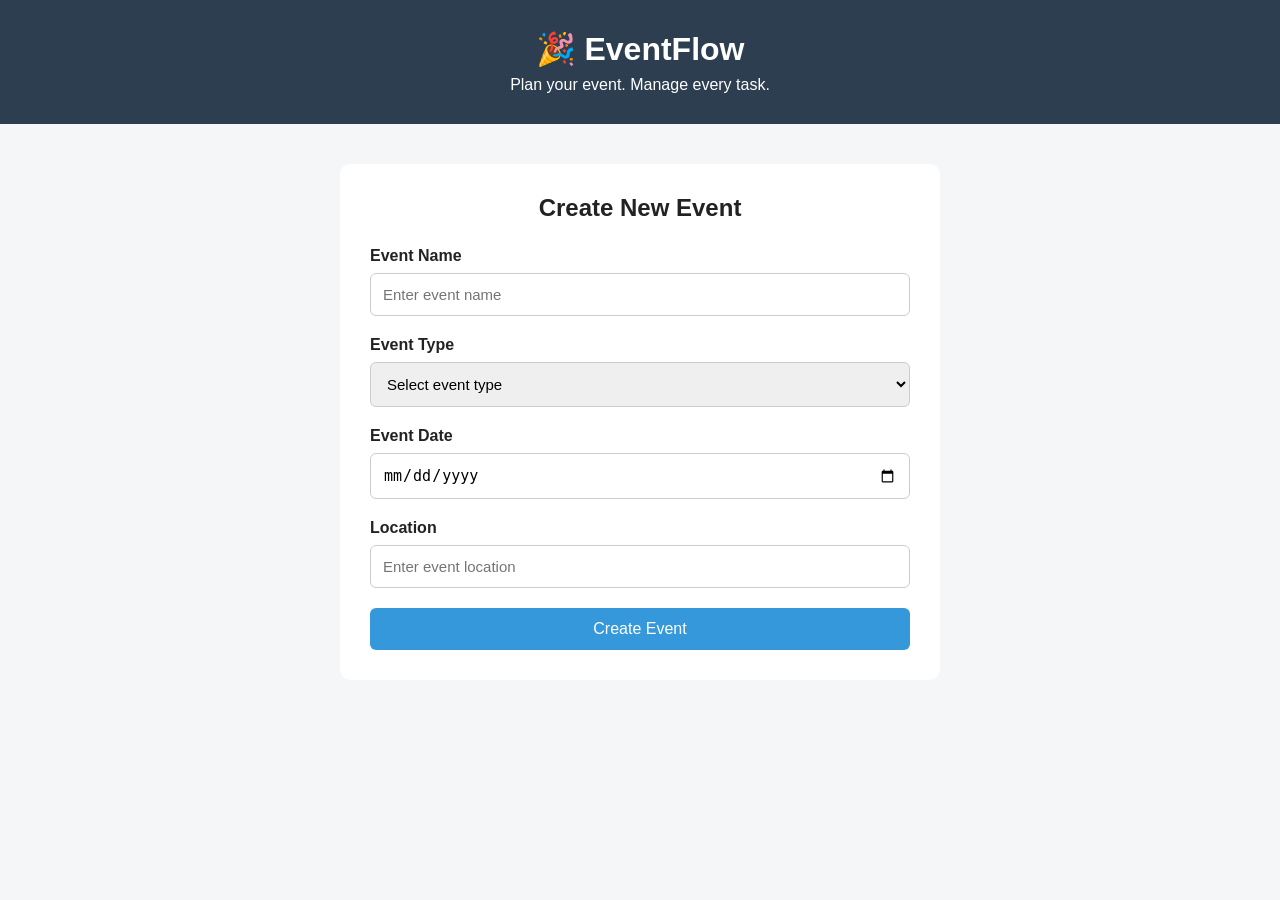
<file: html/index.html>
<!DOCTYPE html>
<html lang="en">

<head>
  <meta charset="UTF-8">
  <meta name="viewport" content="width=device-width, initial-scale=1.0">
  <title>EventFlow - Event Planner</title>
  <link rel="stylesheet" href="../css/style.css">
</head>

<body>

  <!-- Header -->
  <header class="header">
    <div>
      <h1>🎉 EventFlow</h1>
      <p>Plan your event. Manage every task.</p>
    </div>
  </header>

  <!-- Event Form -->
  <main class="container">
    <section class="event-form-section">

      <h2>Create New Event</h2>
      <form id="eventForm">
        <div class="form-group">
          <label for="eventName"> Event Name </label>
          <input type="text" id="eventName" name="eventName" placeholder="Enter event name">
        </div>

        <div class="form-group">
          <label for="eventType"> Event Type </label>
          <select id="eventType" name="eventType">
            <option value=""> Select event type</option>
            <option value="birthday"> Birthday </option>
            <option value="wedding"> Wedding </option>
            <option value="corporate"> Corporate </option>
            <option value="party"> Party </option>
            <option value="meetup"> Meetup </option>
            <option value="other"> Other </option>
          </select>
        </div>

        <div class="form-group">
          <label for="eventDate"> Event Date</label>
          <input type="date" id="eventDate" name="eventDate">
        </div>

        <div class="form-group">
          <label for="eventLocation"> Location </label>
          <input type="text" id="eventLocation" name="eventLocation" placeholder="Enter event location">
        </div>

        <!-- Error -->
        <p id="eventError" class="error-message"></p>

        <!-- Submit -->
        <button type="submit" class="primary-button"> Create Event </button>
      </form>

    </section>
  </main>

  <script src="../js/script.js"></script>

</body>

</html>
</file>
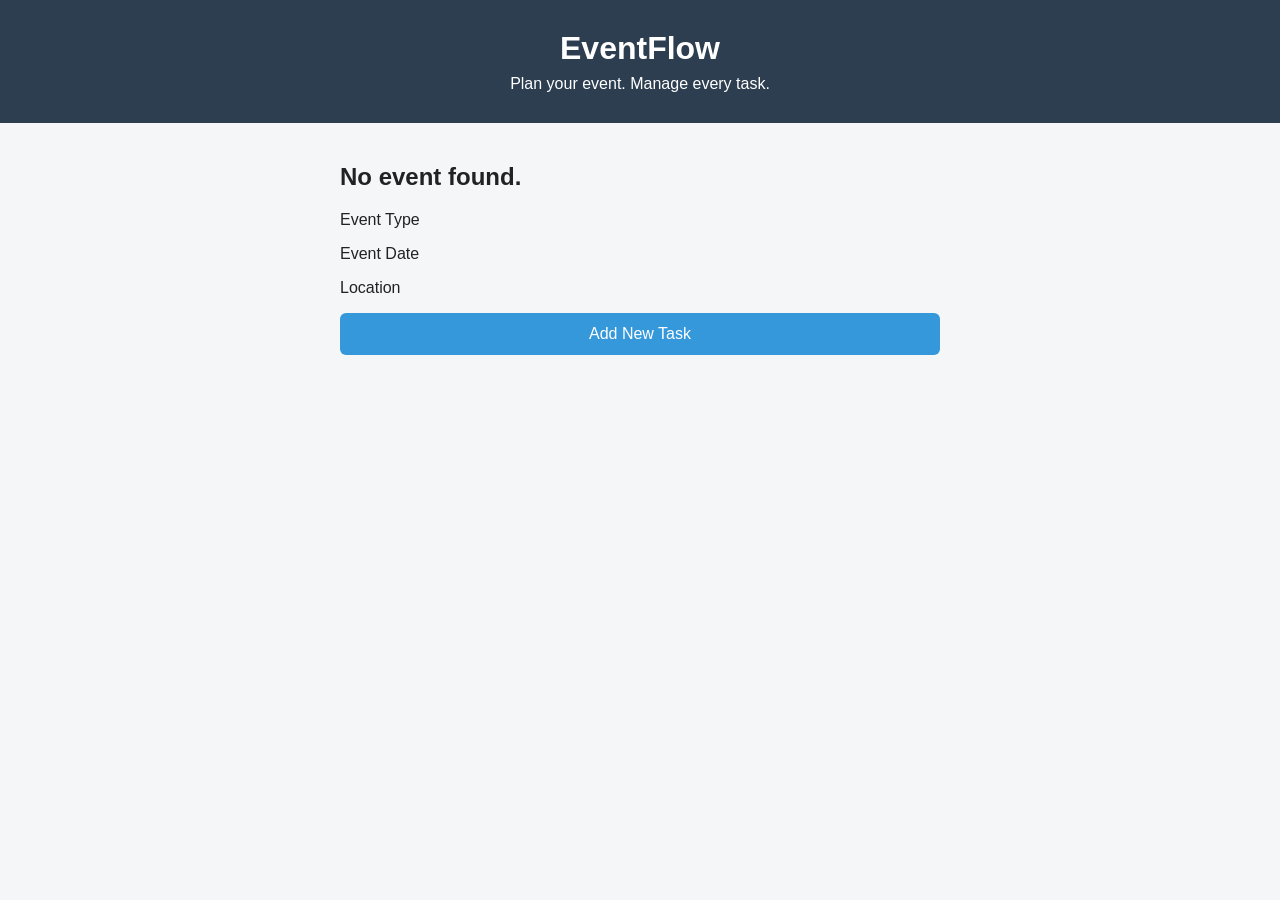
<file: html/dashboard.html>
<!DOCTYPE html>
<html lang="en">

<head>
  <meta charset="UTF-8">
  <meta name="viewport" content="width=device-width, initial-scale=1.0">

  <title>EventFlow - Dashboard</title>

  <link rel="stylesheet" href="../css/style.css">
</head>

<body>

  <!-- Header -->
  <header class="header">
    <h1>EventFlow</h1>
    <p>Plan your event. Manage every task.</p>
  </header>

  <!-- Event Details -->
  <main class="container">
    <section class="event-dashboard">
      <h2 id="dashboardEventName"> Event Name </h2>
      <p id="dashboardEventType"> Event Type </p>
      <p id="dashboardEventDate"> Event Date </p>
      <p id="dashboardEventLocation"> Location </p>

      <!-- new task button -->
      <div class="dashboard-actions">
        <button class="primary-button" id="addTaskButton"> Add New Task </button>
      </div>
    </section>

  </main>

  <script src="../js/script.js"></script>

</body>

</html>
</file>
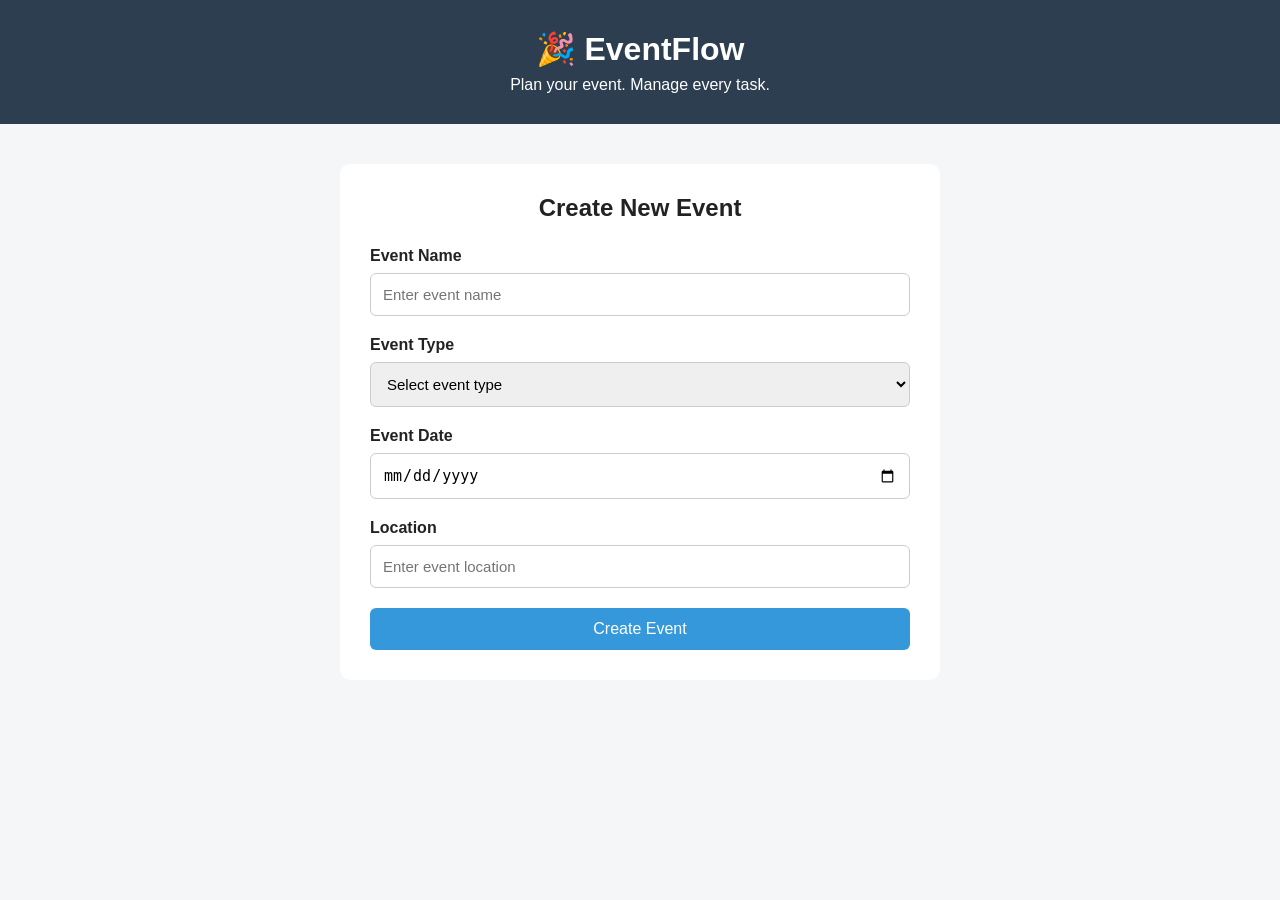
<file: html/task_form.html>
<!DOCTYPE html>
<html lang="en">

<head>
  <meta charset="UTF-8">
  <meta name="viewport" content="width=device-width, initial-scale=1.0">
  <title>EventFlow - Add Task</title>
  <link rel="stylesheet" href="../css/style.css">
</head>

<body>

  <!-- Header -->
  <header class="header">
    <h1>EventFlow</h1>
    <p>Add a task to your event</p>
  </header>

  <main class="container">

    <section class="event-form-section">
      <h2>Add New Task</h2>
      <p id="taskEventName"></p>

      <form id="taskForm">

        <!-- Task Name -->
        <div class="form-group">
          <label for="taskName"> Task Name </label>
          <input type="text" id="taskName" name="taskName" placeholder="Enter task name">
        </div>

        <!-- Category -->
        <div class="form-group">
          <label for="taskCategory"> Category </label>
          <select id="taskCategory" name="taskCategory">

            <option value=""> Select category </option>
            <option value="venue"> Venue </option>
            <option value="food"> Food & Catering </option>
            <option value="decoration"> Decoration </option>
            <option value="invitation"> Invitations </option>
            <option value="photography"> Photography </option>
            <option value="entertainment"> Entertainment </option>
            <option value="shopping"> Shopping </option>
            <option value="guest"> Guest Management </option>
            <option value="other"> Other </option>
          </select>
        </div>

        <!-- Due Date -->
        <div class="form-group">
          <label for="taskDueDate"> Due Date </label>
          <input type="date" id="taskDueDate" name="taskDueDate">
        </div>

        <!-- Priority -->
        <div class="form-group">

          <label for="taskPriority"> Priority </label>
          <select id="taskPriority" name="taskPriority">
            <option value=""> Select priority </option>
            <option value="high"> High </option>
            <option value="medium"> Medium </option>
            <option value="low"> Low </option>
          </select>
        </div>

        <!-- Description -->
        <div class="form-group">
          <label for="taskDescription"> Description </label>
          <textarea id="taskDescription" name="taskDescription" placeholder="Enter task description"
            rows="4"></textarea>
        </div>

        <!-- Error -->
        <p id="taskError" class="error-message"></p>

        <!-- Submit -->
        <button type="submit" class="primary-button" id="taskSubmitButton"> Add Task </button>

      </form>
    </section>
  </main>

  <script src="../js/script.js"></script>

</body>

</html>
</file>
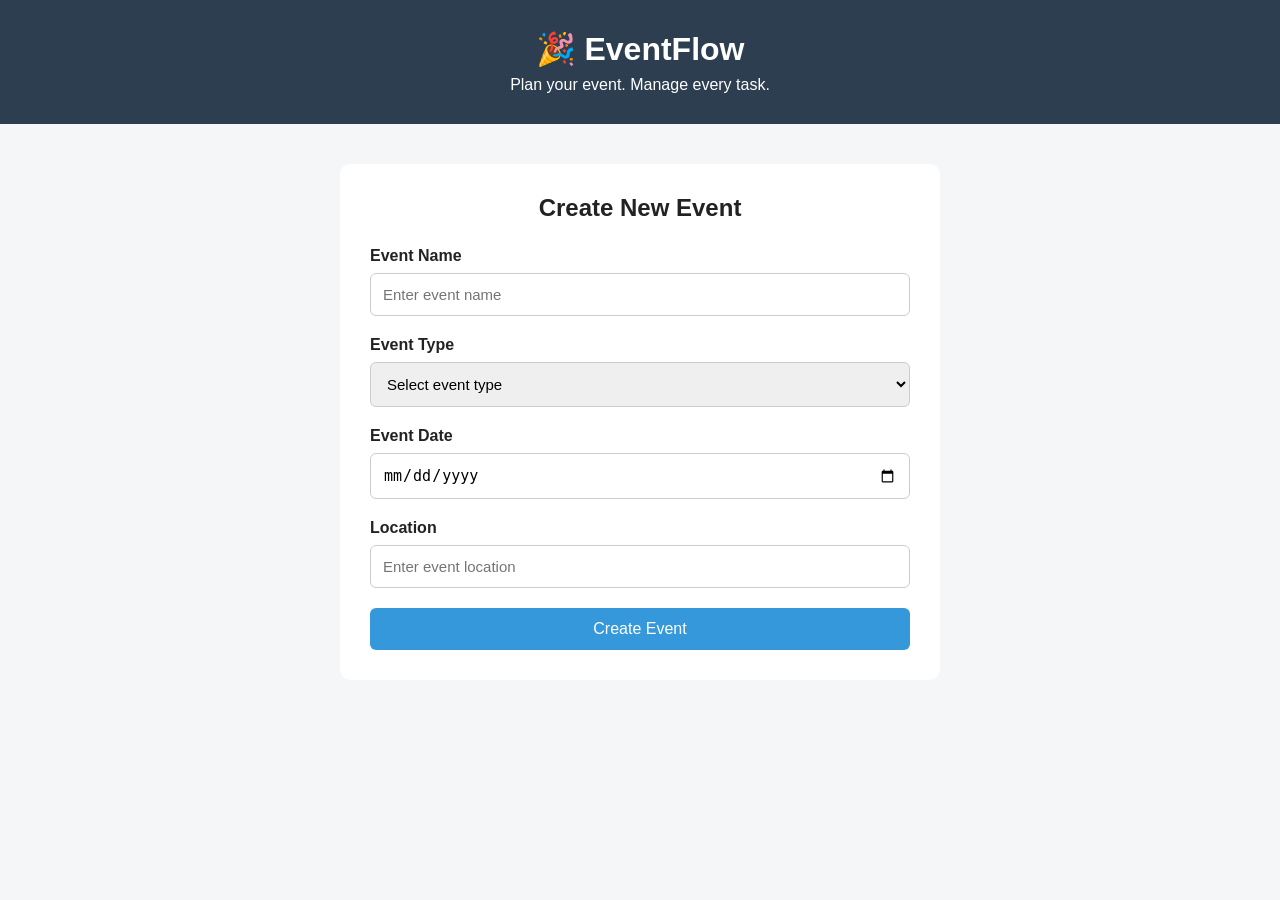
<file: html/tasks.html>
<!DOCTYPE html>
<html lang="en">

<head>
  <meta charset="UTF-8">
  <meta name="viewport" content="width=device-width, initial-scale=1.0">

  <title>EventFlow - Tasks</title>

  <link rel="stylesheet" href="../css/style.css">
</head>

<body>

  <!-- Header -->
  <header class="header">
    <h1>EventFlow</h1>
    <p>Manage your event tasks</p>
  </header>

  <main class="tasks-container">

    <!-- Event Information -->
    <section class="tasks-header">
      <div>
        <h2 id="tasksEventName"> Event Name </h2>
        <p id="tasksEventDetails"> Event details </p>
      </div>
      <button id="addNewTaskButton" class="primary-button"> + Add New Task </button>
    </section>

    <!-- Search and Sort -->
    <section class="task-controls">
      <div class="search-box">
        <label for="searchTasks"> Search Tasks </label>
        <input type="text" id="searchTasks" placeholder="Search by task name...">
      </div>

      <div class="filter-box">
        <label for="sortTasks"> Sort By </label>
        <select id="sortTasks">
          <option value="dueDate"> Due Date </option>
          <option value="priority"> Priority </option>
          <option value="name"> Task Name </option>
        </select>
      </div>

      <div class="filter-box">
        <label for="filterCategory"> Category </label>
        <select id="filterCategory">
          <option value="all"> All Categories </option>
          <option value="venue"> Venue </option>
          <option value="food"> Food & Catering </option>
          <option value="decoration"> Decoration </option>
          <option value="invitation"> Invitations </option>
          <option value="photography"> Photography </option>
          <option value="entertainment"> Entertainment </option>
          <option value="shopping"> Shopping </option>
          <option value="guest"> Guest Management </option>
          <option value="other"> Other </option>
        </select>
      </div>

      <button id="resetFiltersButton" class="secondary-button"> Reset Filters
      </button>
      <button id="clearCompletedButton" class="secondary-button"> Clear Completed
      </button>
    </section>

    <!-- Kanban Board -->
    <section class="kanban-board">

      <!-- Planned -->
      <div class="kanban-column" data-status="planned">
        <div class="kanban-column-header">
          <h3>Planned</h3>
          <span id="plannedCount"> 0 </span>
        </div>
        <div id="plannedTasks" class="task-list"> </div>
      </div>

      <!-- In Progress -->
      <div class="kanban-column" data-status="in-progress">
        <div class="kanban-column-header">
          <h3>In Progress</h3>
          <span id="inProgressCount"> 0 </span>
        </div>
        <div id="inProgressTasks" class="task-list"> </div>
      </div>

      <!-- Completed -->
      <div class="kanban-column" data-status="completed">
        <div class="kanban-column-header">
          <h3>Completed</h3>
          <span id="completedCount"> 0 </span>
        </div>
        <div id="completedTasks" class="task-list"> </div>
      </div>
    </section>
  </main>


  <script src="../js/script.js"></script>
  <script src="../js/tasks.js"></script>

</body>

</html>
</file>
<file: css/style.css>
* {
  box-sizing: border-box;
}

body {
  margin: 0;
  font-family: Arial, sans-serif;
  background-color: #f4f6f8;
  color: #222;
}

/*  Header */

.header {
  background-color: #2c3e50;
  color: white;
  text-align: center;
  padding: 30px 20px;
}

.header h1 {
  margin: 0;
  font-size: 32px;
}

.header p {
  margin: 8px 0 0;
  font-size: 16px;
}

/*  Main Container */

.container {
  width: 90%;
  max-width: 600px;
  margin: 40px auto;
}

/*  Event Form */

.event-form-section {
  background-color: white;
  padding: 30px;
  border-radius: 10px;
}

.event-form-section h2 {
  margin-top: 0;
  margin-bottom: 25px;
  text-align: center;
}

/*  Form Groups  */

.form-group {
  margin-bottom: 20px;
}

.form-group label {
  display: block;
  margin-bottom: 8px;
  font-weight: bold;
}

.form-group input,
.form-group select {
  width: 100%;
  padding: 12px;
  border: 1px solid #ccc;
  border-radius: 6px;
  font-size: 15px;
}

.form-group input,
.form-group textarea {
  width: 100%;
  padding: 12px;
  border: 1px solid #ccc;
  border-radius: 6px;
  font-size: 15px;
}

/*  Button */

.primary-button {
  width: 100%;
  padding: 12px;
  border: none;
  border-radius: 6px;
  background-color: #3498db;
  color: white;
  font-size: 16px;
  cursor: pointer;
}

.primary-button:hover {
  background-color: #2980b9;
}

#addNewTaskButton {
  width: 80% !important;
}

/*  Error Message */

.error-message {
  color: #e74c3c;
  margin-bottom: 15px;
}

/* Tasks Page */

.tasks-container {
  width: 95%;
  max-width: 1400px;
  margin: 30px auto;
}

/*   Tasks Header */

.tasks-header {
  background-color: white;
  padding: 20px;
  border-radius: 10px;
  display: flex;
  justify-content: space-between;
  align-items: center;
  margin-bottom: 20px;
}

.tasks-header h2 {
  margin: 0 0 8px;
}

.tasks-header p {
  margin: 0;
  color: #666;
}

/* Task Controls */
.task-controls {
  background-color: white;
  padding: 20px;
  border-radius: 10px;
  display: flex;
  gap: 20px;
  margin-bottom: 25px;
}

.search-box,
.filter-box {
  flex: 1;
}

.search-box label,
.filter-box label {
  display: block;
  margin-bottom: 7px;
  font-weight: bold;
}

.search-box input,
.filter-box select {
  width: 100%;
  padding: 10px;

  border: 1px solid #ccc;
  border-radius: 6px;

  font-size: 14px;
}

.secondary-button {
  margin-top: 25px;
  padding: 10px 18px;
  border: 1px solid #ccc;
  border-radius: 6px;
  background-color: #f5f5f5;
  color: #333;
  font-size: 14px;
  cursor: pointer;
  transition: 0.2s ease;
}

.secondary-button:hover {
  background-color: #e5e5e5;
}

.secondary-button:active {
  transform: scale(0.98);
}

#clearCompletedButton {
  border-color: #e0a0a0;
  color: #b42318;
}

#clearCompletedButton:hover {
  background-color: #fff1f1;
}

/* Kanban Board  */
.kanban-board {
  display: grid;
  grid-template-columns: repeat(3, 1fr);
  gap: 20px;
  align-items: start;
  margin-top: 25px;
}

/*  Kanban Column  */
.kanban-column {
  background-color: #f8f9fa;
  border: 1px solid #ddd;
  border-radius: 10px;
  min-height: 500px;
  padding: 15px;
  transition: 0.2s ease;
}

/*  Column Header */

.kanban-column-header {
  display: flex;
  justify-content: space-between;
  align-items: center;
  margin-bottom: 15px;
}

.kanban-column-header h3 {
  margin: 0;
  text-transform: uppercase;
  font-size: 18px;
}

.kanban-column-header span {
  background-color: #34495e;
  color: white;
  min-width: 28px;
  height: 28px;
  padding: 2px 7px;
  display: flex;
  align-items: center;
  justify-content: center;
  border-radius: 20px;
  font-size: 13px;
}

/*  Task Card */

.task-list {
  display: flex;
  flex-direction: column;
  gap: 12px;
}

.task-card {
  background-color: white;
  border: 1px solid #ddd;
  padding: 15px;
  border-radius: 8px;
  margin-bottom: 12px;
  cursor: grab;
  transition: transform 0.2s ease, box-shadow 0.2s ease;
}

.task-card:hover {
  transform: translateY(-2px);
  box-shadow: 0 4px 12px rgba(0, 0, 0, 0.08);
}

.task-card:active {
  cursor: grabbing;
}

.task-card.dragging {
  opacity: 0.5;
}

.task-card h4 {
  margin: 0 0 8px;
  font-size: 16px;
}

.task-card p {
  margin: 5px 0;
  font-size: 13px;
  color: #666;
}

/* Completed Task */
.completed-task {
  opacity: 0.75;
  background-color: #f1f8f4;
  border-left: 4px solid #4caf50;
}

.completed-task p {
  color: #777;
}

.completed-task h4 {
  color: #666;
}

/*  Priority */

.task-priority {
  display: inline-block;
  padding: 4px 8px;
  border-radius: 4px;
  font-size: 11px;
  font-weight: bold;
  text-transform: uppercase;
}

.priority-high {
  background-color: #f8d7da;
  color: #842029;
}

.priority-medium {
  background-color: #fff3cd;
  color: #664d03;
}

.priority-low {
  background-color: #d1e7dd;
  color: #0f5132;
}

/* Task Buttons */

.task-actions {
  display: flex;
  gap: 8px;
  margin-top: 12px;
}

.task-actions button {
  padding: 6px 10px;
  border: none;
  border-radius: 4px;
  cursor: pointer;
  font-size: 12px;
}

.edit-button {
  background-color: #3498db;
  color: white;
}

.delete-button {
  background-color: #e74c3c;
  color: white;
}

.status-button {
  background-color: #2ecc71;
  color: white;
}

/*  Empty Column */

.empty-message {
  text-align: center;
  color: #999;
  font-size: 13px;
  padding: 30px 10px;
}

/*  Responsive */

@media (max-width: 900px) {
  .kanban-board {
    grid-template-columns: 1fr;
  }

  .task-controls {
    flex-direction: column;
  }

  .tasks-header {
    flex-direction: column;
    align-items: flex-start;
    gap: 15px;
  }
}


/* drag and drop */
.task-card {
  cursor: grab;
}

.task-card:active {
  cursor: grabbing;
}

.task-card.dragging {
  opacity: 0.5;
}

.kanban-column.drag-over {
  border: 2px dashed #888;
  background-color: #f5f5f5;
}
</file>
